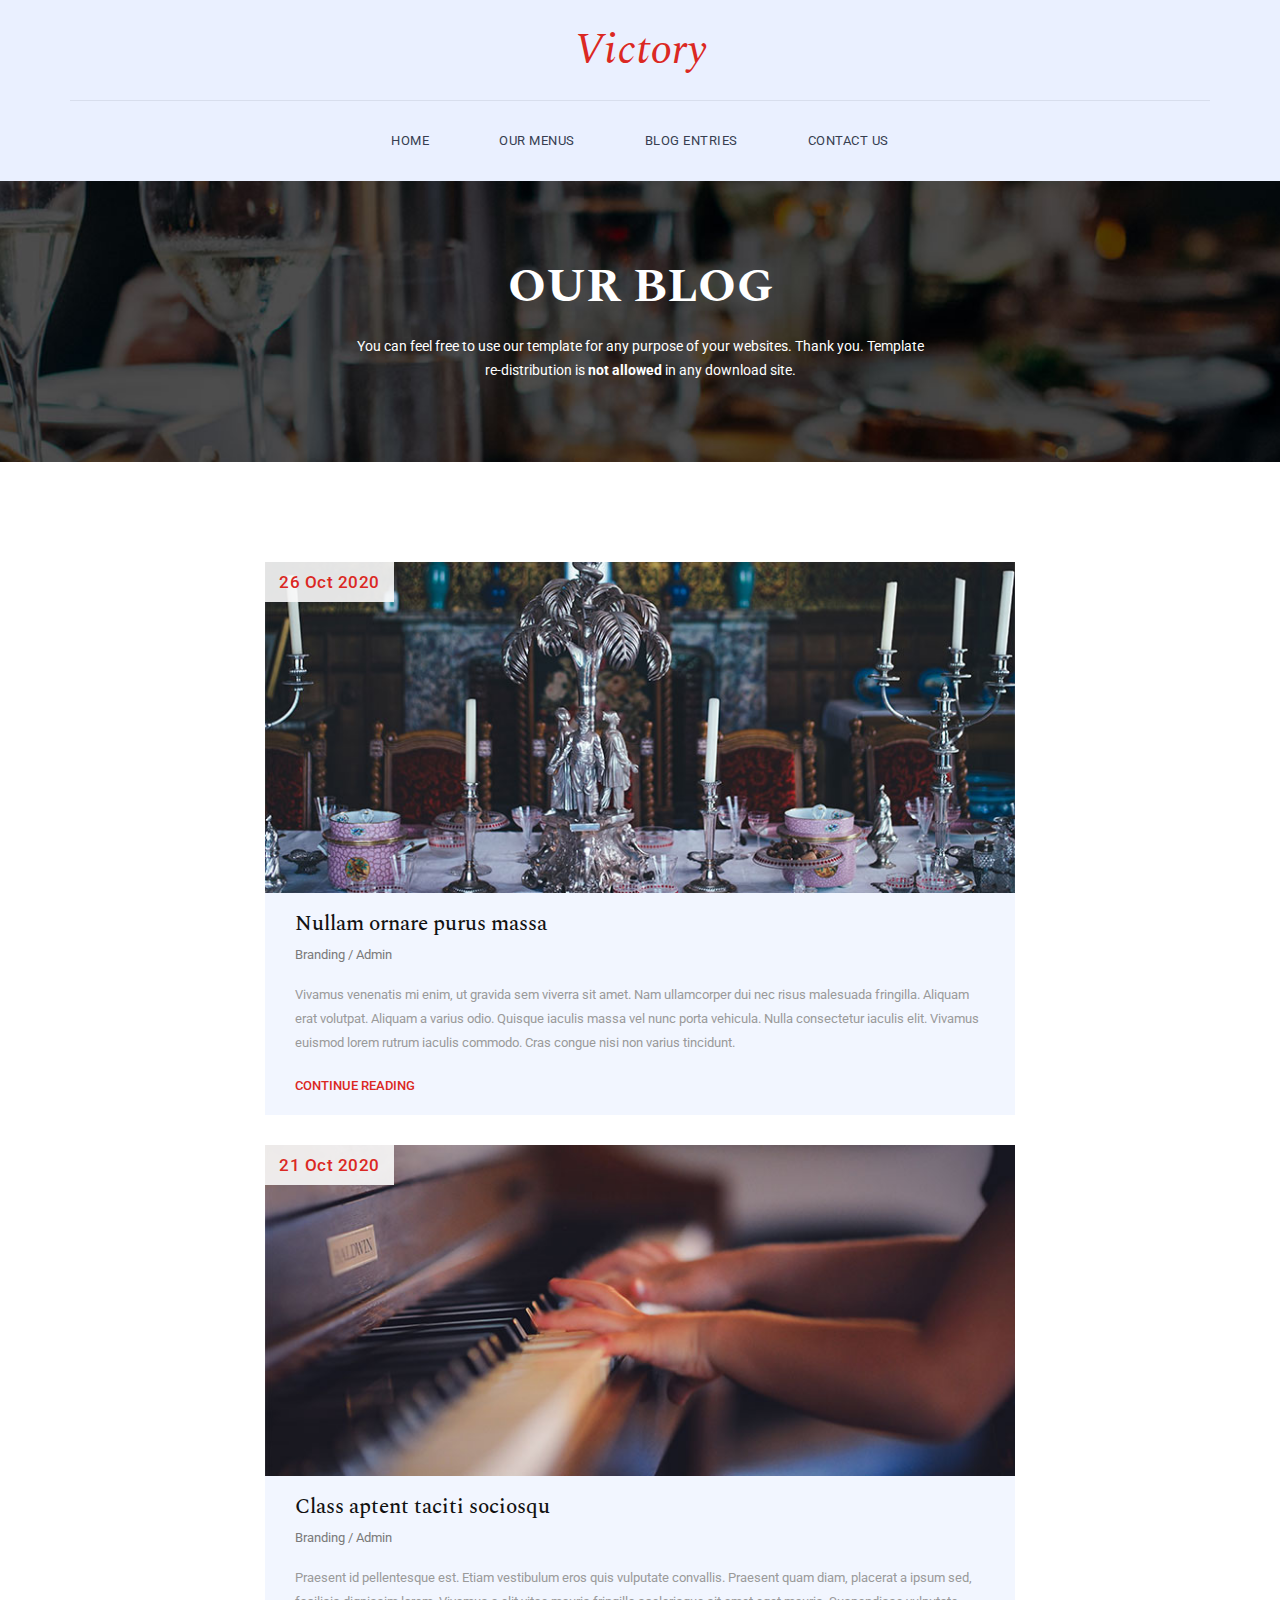
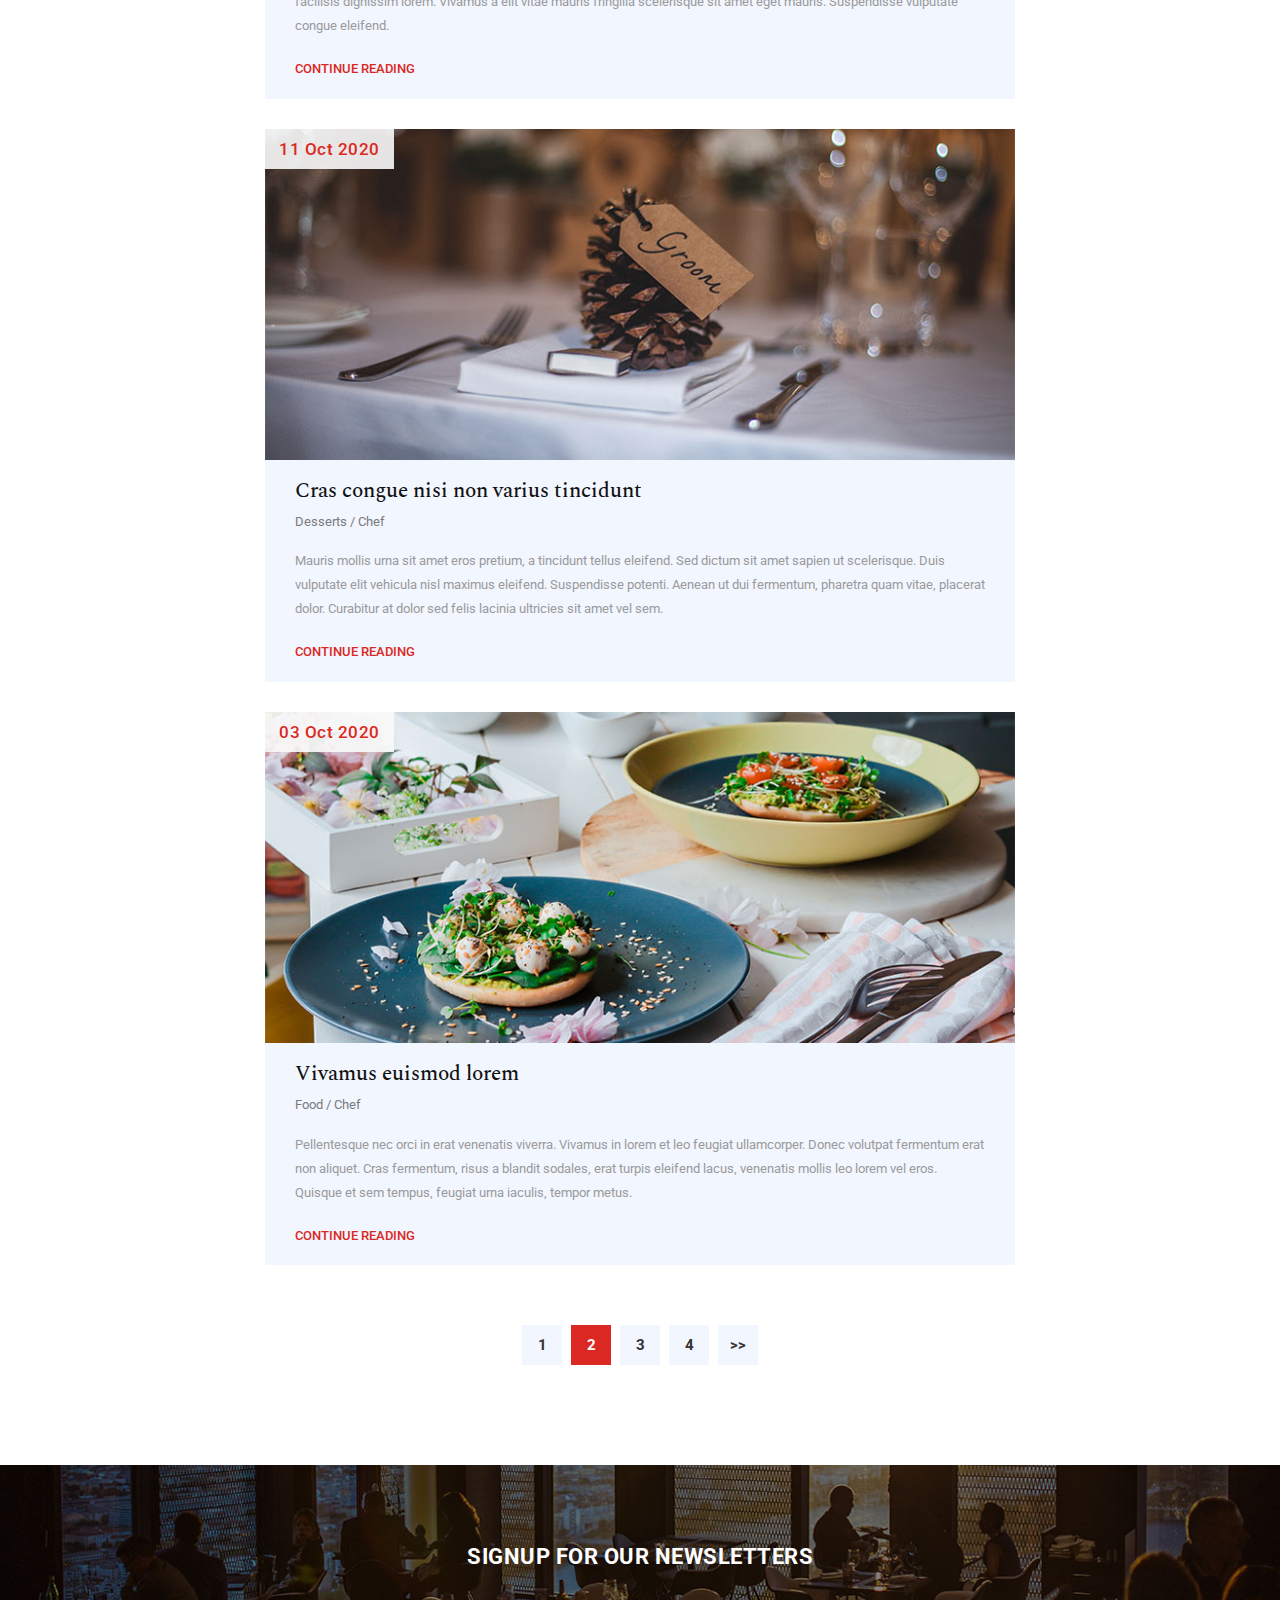
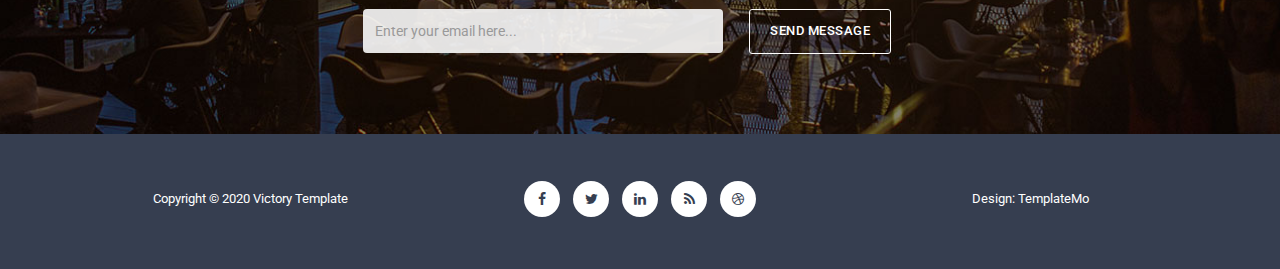
<file: blog.html>
<!DOCTYPE html>
<html>
    <head>
        <meta charset="utf-8">
        <meta http-equiv="X-UA-Compatible" content="IE=edge,chrome=1">
<!--
Victory HTML CSS Template
https://templatemo.com/tm-507-victory
-->
        <title>Victory - Blog page</title>
        <meta name="description" content="">
        <meta name="viewport" content="width=device-width, initial-scale=1">
        <link rel="apple-touch-icon" href="apple-touch-icon.png">

        <link rel="stylesheet" href="css/bootstrap.min.css">
        <link rel="stylesheet" href="css/bootstrap-theme.min.css">
        <link rel="stylesheet" href="css/fontAwesome.css">
        <link rel="stylesheet" href="css/hero-slider.css">
        <link rel="stylesheet" href="css/owl-carousel.css">
        <link rel="stylesheet" href="css/templatemo-style.css">

        <link href="https://fonts.googleapis.com/css?family=Spectral:200,200i,300,300i,400,400i,500,500i,600,600i,700,700i,800,800i" rel="stylesheet">
        <link href="https://fonts.googleapis.com/css?family=Roboto:100,300,400,500,700,900" rel="stylesheet">

        <script src="js/vendor/modernizr-2.8.3-respond-1.4.2.min.js"></script>
    </head>

<body>
    <div class="header">
        <div class="container">
            <a href="#" class="navbar-brand scroll-top">Victory</a>
            <nav class="navbar navbar-inverse" role="navigation">
                <div class="navbar-header">
                    <button type="button" id="nav-toggle" class="navbar-toggle" data-toggle="collapse" data-target="#main-nav">
                        <span class="sr-only">Toggle navigation</span>
                        <span class="icon-bar"></span>
                        <span class="icon-bar"></span>
                        <span class="icon-bar"></span>
                    </button>
                </div>
                <!--/.navbar-header-->
                <div id="main-nav" class="collapse navbar-collapse">
                    <ul class="nav navbar-nav">
                        <li><a href="index.html">Home</a></li>
                        <li><a href="menu.html">Our Menus</a></li>
                        <li><a href="blog.html">Blog Entries</a></li>
                        <li><a href="contact.html">Contact Us</a></li>
                    </ul>
                </div>
                <!--/.navbar-collapse-->
            </nav>
            <!--/.navbar-->
        </div>
        <!--/.container-->
    </div>
    <!--/.header-->


    <section class="page-heading">
        <div class="container">
            <div class="row">
                <div class="col-md-12">
                    <h1>Our Blog</h1>
                    <p>You can feel free to use our template for any purpose of your websites. Thank you. Template re-distribution is <strong>not allowed</strong> in any download site.</p>
                </div>
            </div>
        </div>
    </section>


    <section class="blog-page">
        <div class="container">
            <div class="row">
                <div class="col-md-8 col-md-offset-2">
                    <div class="blog-item">
                        <img src="img/blog_item_01.jpg" alt="">
                        <div class="date">26 Oct 2020</div>
                        <div class="down-content">
                            <h4>Nullam ornare purus massa</h4>
                            <span>Branding / Admin</span>
                            <p>Vivamus venenatis mi enim, ut gravida sem viverra sit amet. Nam ullamcorper dui nec risus malesuada fringilla. Aliquam erat volutpat. Aliquam a varius odio. Quisque iaculis massa vel nunc porta vehicula. Nulla consectetur iaculis elit. Vivamus euismod lorem rutrum iaculis commodo. Cras congue nisi non varius tincidunt.</p>
                            <div class="text-button">
                                <a href="#">Continue Reading</a>
                            </div>
                        </div>
                    </div>
                </div>
                <div class="col-md-8 col-md-offset-2">
                    <div class="blog-item">
                        <img src="img/blog_item_02.jpg" alt="">
                        <div class="date">21 Oct 2020</div>
                        <div class="down-content">
                            <h4>Class aptent taciti sociosqu</h4>
                            <span>Branding / Admin</span>
                            <p>Praesent id pellentesque est. Etiam vestibulum eros quis vulputate convallis. Praesent quam diam, placerat a ipsum sed, facilisis dignissim lorem. Vivamus a elit vitae mauris fringilla scelerisque sit amet eget mauris. Suspendisse vulputate congue eleifend.</p>
                            <div class="text-button">
                                <a href="#">Continue Reading</a>
                            </div>
                        </div>
                    </div>
                </div>
                <div class="col-md-8 col-md-offset-2">
                    <div class="blog-item">
                        <img src="img/blog_item_03.jpg" alt="">
                        <div class="date">11 Oct 2020</div>
                        <div class="down-content">
                            <h4>Cras congue nisi non varius tincidunt</h4>
                            <span>Desserts / Chef</span>
                            <p>Mauris mollis urna sit amet eros pretium, a tincidunt tellus eleifend. Sed dictum sit amet sapien ut scelerisque. Duis vulputate elit vehicula nisl maximus eleifend. Suspendisse potenti. Aenean ut dui fermentum, pharetra quam vitae, placerat dolor. Curabitur at dolor sed felis lacinia ultricies sit amet vel sem.</p>
                            <div class="text-button">
                                <a href="#">Continue Reading</a>
                            </div>
                        </div>
                    </div>
                </div>
                <div class="col-md-8 col-md-offset-2">
                    <div class="blog-item">
                        <img src="img/blog_item_04.jpg" alt="">
                        <div class="date">03 Oct 2020</div>
                        <div class="down-content">
                            <h4>Vivamus euismod lorem</h4>
                            <span>Food / Chef</span>
                            <p>Pellentesque nec orci in erat venenatis viverra. Vivamus in lorem et leo feugiat ullamcorper. Donec volutpat fermentum erat non aliquet. Cras fermentum, risus a blandit sodales, erat turpis eleifend lacus, venenatis mollis leo lorem vel eros. Quisque et sem tempus, feugiat urna iaculis, tempor metus.</p>
                            <div class="text-button">
                                <a href="#">Continue Reading</a>
                            </div>
                        </div>
                    </div>
                </div>
                <div class="col-md-8 col-md-offset-2">
                    <ul class="page-number">
                        <li><a href="#">1</a></li>
                        <li class="active"><a href="#">2</a></li>
                        <li><a href="#">3</a></li>
                        <li><a href="#">4</a></li>
                        <li><a href="#">&gt;&gt;</a></li>
                    </ul>
                </div>
            </div>
        </div>
    </section>


    <section class="sign-up">
        <div class="container">
            <div class="row">
                <div class="col-md-12">
                    <div class="heading">
                        <h2>Signup for our newsletters</h2>
                    </div>
                </div>
            </div>
            <form id="contact" action="" method="get">
                <div class="row">
                    <div class="col-md-4 col-md-offset-3">
                        <fieldset>
                            <input name="email" type="text" class="form-control" id="email" placeholder="Enter your email here..." required="">
                        </fieldset>
                    </div>
                    <div class="col-md-2">
                        <fieldset>
                            <button type="submit" id="form-submit" class="btn">Send Message</button>
                        </fieldset>
                    </div>
                </div>
            </form>
        </div>
    </section>


    <footer>
        <div class="container">
            <div class="row">
                <div class="col-md-4">
                    <p>Copyright &copy; 2020 Victory Template</p>
                </div>
                <div class="col-md-4">
                    <ul class="social-icons">
                        <li><a href="#"><i class="fa fa-facebook"></i></a></li>
                        <li><a href="#"><i class="fa fa-twitter"></i></a></li>
                        <li><a href="#"><i class="fa fa-linkedin"></i></a></li>
                        <li><a href="#"><i class="fa fa-rss"></i></a></li>
                        <li><a href="#"><i class="fa fa-dribbble"></i></a></li>
                    </ul>
                </div>
                <div class="col-md-4">
                    <p>Design: TemplateMo</p>
                </div>
            </div>
        </div>
    </footer>


    <script src="https://ajax.googleapis.com/ajax/libs/jquery/1.11.2/jquery.min.js"></script>
    <script>window.jQuery || document.write('<script src="js/vendor/jquery-1.11.2.min.js"><\/script>')</script>

    <script src="js/vendor/bootstrap.min.js"></script>

    <script src="js/plugins.js"></script>
    <script src="js/main.js"></script>

    <script type="text/javascript">
    $(document).ready(function() {
        // navigation click actions 
        $('.scroll-link').on('click', function(event){
            event.preventDefault();
            var sectionID = $(this).attr("data-id");
            scrollToID('#' + sectionID, 750);
        });
        // scroll to top action
        $('.scroll-top').on('click', function(event) {
            event.preventDefault();
            $('html, body').animate({scrollTop:0}, 'slow');         
        });
        // mobile nav toggle
        $('#nav-toggle').on('click', function (event) {
            event.preventDefault();
            $('#main-nav').toggleClass("open");
        });
    });
    // scroll function
    function scrollToID(id, speed){
        var offSet = 0;
        var targetOffset = $(id).offset().top - offSet;
        var mainNav = $('#main-nav');
        $('html,body').animate({scrollTop:targetOffset}, speed);
        if (mainNav.hasClass("open")) {
            mainNav.css("height", "1px").removeClass("in").addClass("collapse");
            mainNav.removeClass("open");
        }
    }
    if (typeof console === "undefined") {
        console = {
            log: function() { }
        };
    }
    </script>
</body>
</html>
</file>
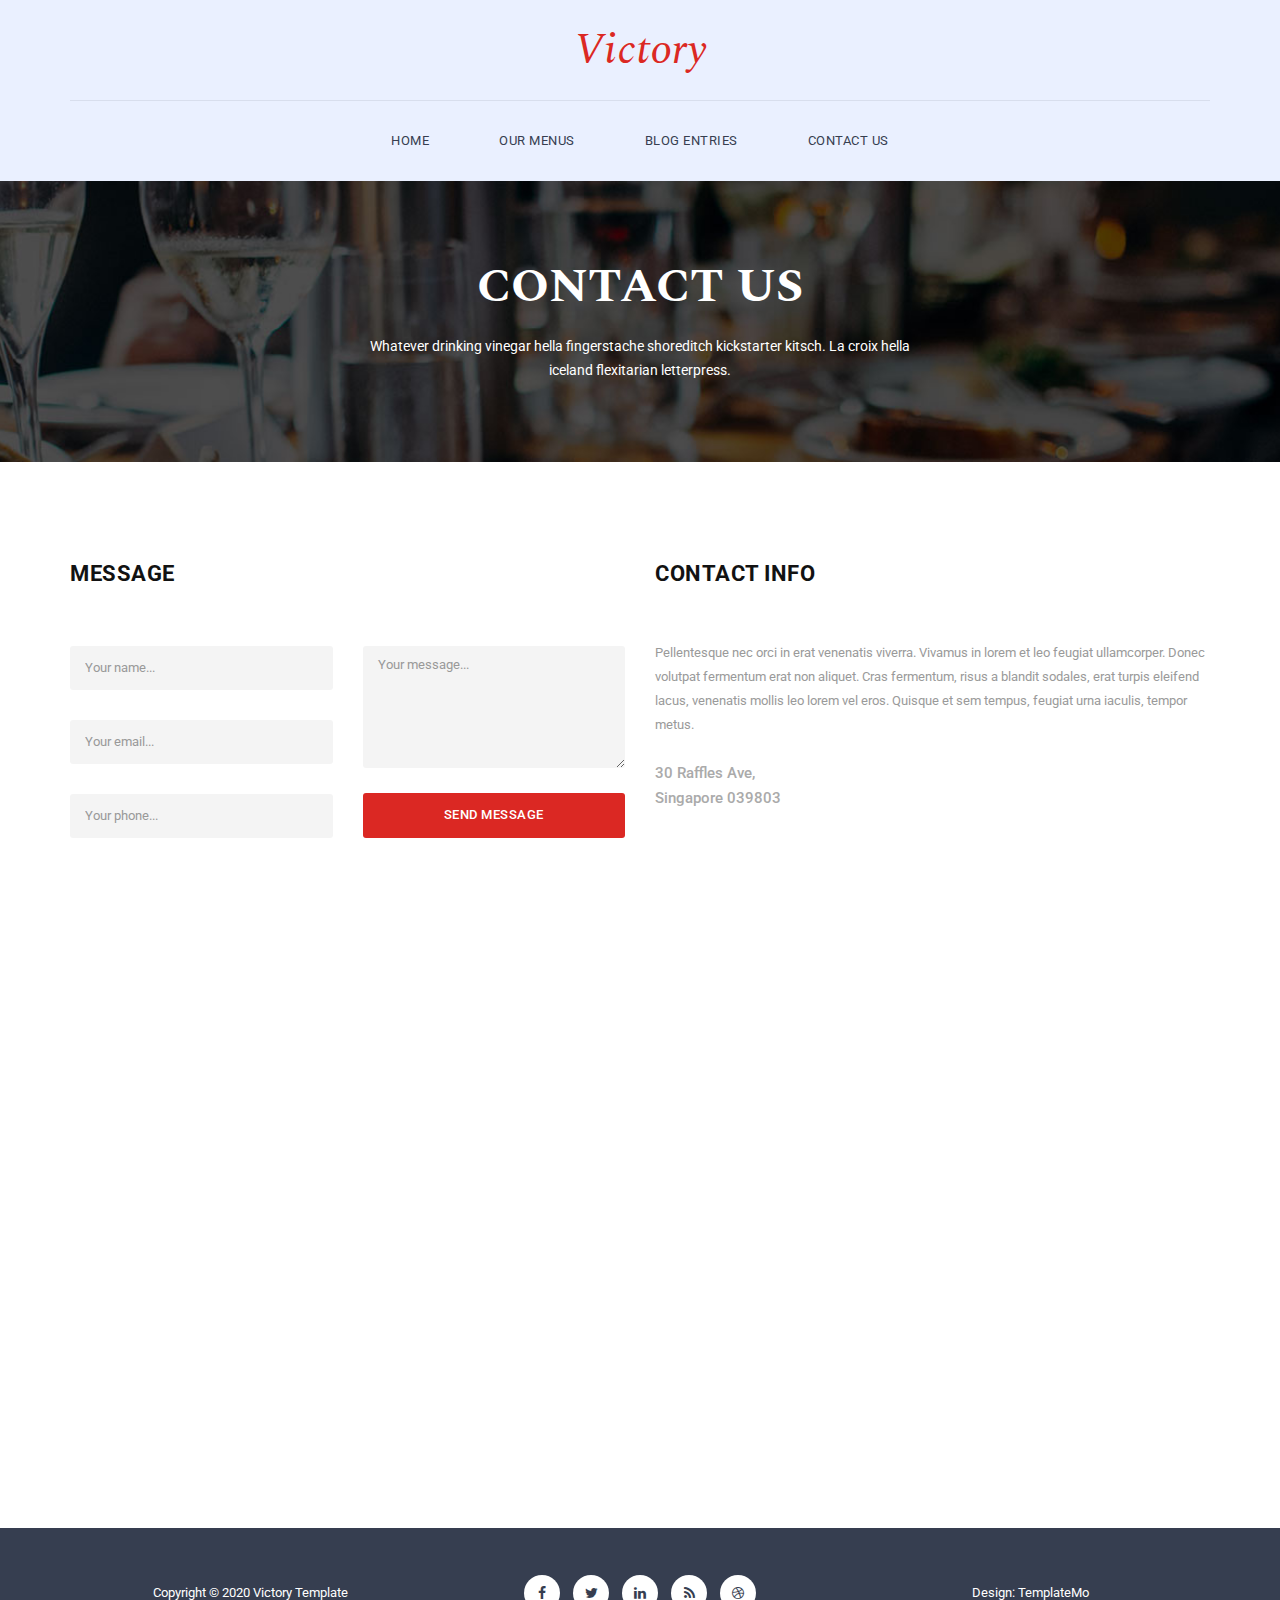
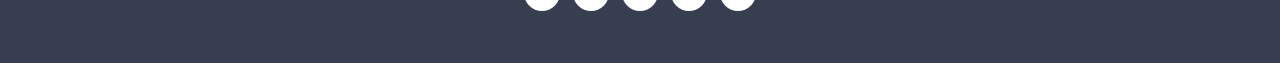
<file: contact.html>
<!DOCTYPE html>
<html>
    <head>
        <meta charset="utf-8">
        <meta http-equiv="X-UA-Compatible" content="IE=edge,chrome=1">
<!--
Victory HTML CSS Template
https://templatemo.com/tm-507-victory
-->
        <title>Victory - Contact page</title>
        <meta name="description" content="">
        <meta name="viewport" content="width=device-width, initial-scale=1">
        <link rel="apple-touch-icon" href="apple-touch-icon.png">

        <link rel="stylesheet" href="css/bootstrap.min.css">
        <link rel="stylesheet" href="css/bootstrap-theme.min.css">
        <link rel="stylesheet" href="css/fontAwesome.css">
        <link rel="stylesheet" href="css/hero-slider.css">
        <link rel="stylesheet" href="css/owl-carousel.css">
        <link rel="stylesheet" href="css/templatemo-style.css">

        <link href="https://fonts.googleapis.com/css?family=Spectral:200,200i,300,300i,400,400i,500,500i,600,600i,700,700i,800,800i" rel="stylesheet">
        <link href="https://fonts.googleapis.com/css?family=Roboto:100,300,400,500,700,900" rel="stylesheet">

        <script src="js/vendor/modernizr-2.8.3-respond-1.4.2.min.js"></script>
    </head>

<body>
    <div class="header">
        <div class="container">
            <a href="#" class="navbar-brand scroll-top">Victory</a>
            <nav class="navbar navbar-inverse" role="navigation">
                <div class="navbar-header">
                    <button type="button" id="nav-toggle" class="navbar-toggle" data-toggle="collapse" data-target="#main-nav">
                        <span class="sr-only">Toggle navigation</span>
                        <span class="icon-bar"></span>
                        <span class="icon-bar"></span>
                        <span class="icon-bar"></span>
                    </button>
                </div>
                <!--/.navbar-header-->
                <div id="main-nav" class="collapse navbar-collapse">
                    <ul class="nav navbar-nav">
                        <li><a href="index.html">Home</a></li>
                        <li><a href="menu.html">Our Menus</a></li>
                        <li><a href="blog.html">Blog Entries</a></li>
                        <li><a href="contact.html">Contact Us</a></li>
                    </ul>
                </div>
                <!--/.navbar-collapse-->
            </nav>
            <!--/.navbar-->
        </div>
        <!--/.container-->
    </div>
    <!--/.header-->


    <section class="page-heading">
        <div class="container">
            <div class="row">
                <div class="col-md-12">
                    <h1>Contact Us</h1>
                    <p>Whatever drinking vinegar hella fingerstache shoreditch kickstarter kitsch. La croix hella iceland flexitarian letterpress.</p>
                </div>
            </div>
        </div>
    </section>



    <section class="contact-us">
        <div class="container">
            <div class="row">
                <div class="col-md-6">
                    <div class="section-heading">
                        <h2>Message</h2>
                    </div>
                    <form id="contact" action="" method="post">
                        <div class="row">
                            <div class="col-md-6">
                                <fieldset>
                                    <input name="name" type="text" class="form-control" id="name" placeholder="Your name..." required="">
                                </fieldset>
                                <fieldset>
                                    <input name="email" type="text" class="form-control" id="email" placeholder="Your email..." required="">
                                </fieldset>
                                <fieldset>
                                    <input name="phone" type="text" class="form-control" id="phone" placeholder="Your phone..." required="">
                                </fieldset>
                            </div>
                            <div class="col-md-6">
                                <fieldset>
                                    <textarea name="message" rows="6" class="form-control" id="message" placeholder="Your message..." required=""></textarea>
                                </fieldset>
                                <fieldset>
                                    <button type="submit" id="form-submit" class="btn">Send Message</button>
                                </fieldset>
                            </div>
                        </div>
                    </form>
                </div>
                <div class="col-md-6">
                    <div class="section-heading contact-info">
                        <h2>Contact Info</h2>
                        <p>Pellentesque nec orci in erat venenatis viverra. Vivamus in lorem et leo feugiat ullamcorper. Donec volutpat fermentum erat non aliquet. Cras fermentum, risus a blandit sodales, erat turpis eleifend lacus, venenatis mollis leo lorem vel eros. Quisque et sem tempus, feugiat urna iaculis, tempor metus.<br><br><em>30 Raffles Ave, <br>Singapore 039803</em></p>
                    </div>
                </div>
            </div>
        </div>
    </section>



    <section class="map">
        <div class="container">
            <div class="row">
                <div class="col-md-12">
                    <div id="map">
        <!-- How to change your own map point
            1. Go to Google Maps
            2. Click on your location point
            3. Click "Share" and choose "Embed map" tab
            4. Copy only URL and paste it within the src="" field below
        -->
                        <iframe src="https://www.google.com/maps/embed?pb=!1m18!1m12!1m3!1d7895.485196115994!2d103.85995441789784!3d1.2880401763270322!2m3!1f0!2f0!3f0!3m2!1i1024!2i768!4f13.1!3m3!1m2!1s0x0%3A0x7fb4e58ad9cd826e!2sSingapore+Flyer!5e0!3m2!1sen!2sth!4v1505825620371" width="100%" height="500" frameborder="0" style="border:0" allowfullscreen></iframe>
                    </div>
                </div>
            </div>
        </div>
    </section>



    <footer>
        <div class="container">
            <div class="row">
                <div class="col-md-4">
                    <p>Copyright &copy; 2020 Victory Template</p>
                </div>
                <div class="col-md-4">
                    <ul class="social-icons">
                        <li><a href="#"><i class="fa fa-facebook"></i></a></li>
                        <li><a href="#"><i class="fa fa-twitter"></i></a></li>
                        <li><a href="#"><i class="fa fa-linkedin"></i></a></li>
                        <li><a href="#"><i class="fa fa-rss"></i></a></li>
                        <li><a href="#"><i class="fa fa-dribbble"></i></a></li>
                    </ul>
                </div>
                <div class="col-md-4">
                    <p>Design: TemplateMo</p>
                </div>
            </div>
        </div>
    </footer>


    <script src="https://ajax.googleapis.com/ajax/libs/jquery/1.11.2/jquery.min.js"></script>
    <script>window.jQuery || document.write('<script src="js/vendor/jquery-1.11.2.min.js"><\/script>')</script>

    <script src="js/vendor/bootstrap.min.js"></script>

    <script src="js/plugins.js"></script>
    <script src="js/main.js"></script>

    <script type="text/javascript">
    $(document).ready(function() {
        // navigation click actions 
        $('.scroll-link').on('click', function(event){
            event.preventDefault();
            var sectionID = $(this).attr("data-id");
            scrollToID('#' + sectionID, 750);
        });
        // scroll to top action
        $('.scroll-top').on('click', function(event) {
            event.preventDefault();
            $('html, body').animate({scrollTop:0}, 'slow');         
        });
        // mobile nav toggle
        $('#nav-toggle').on('click', function (event) {
            event.preventDefault();
            $('#main-nav').toggleClass("open");
        });
    });
    // scroll function
    function scrollToID(id, speed){
        var offSet = 0;
        var targetOffset = $(id).offset().top - offSet;
        var mainNav = $('#main-nav');
        $('html,body').animate({scrollTop:targetOffset}, speed);
        if (mainNav.hasClass("open")) {
            mainNav.css("height", "1px").removeClass("in").addClass("collapse");
            mainNav.removeClass("open");
        }
    }
    if (typeof console === "undefined") {
        console = {
            log: function() { }
        };
    }
    </script>
</body>
</html>
</file>
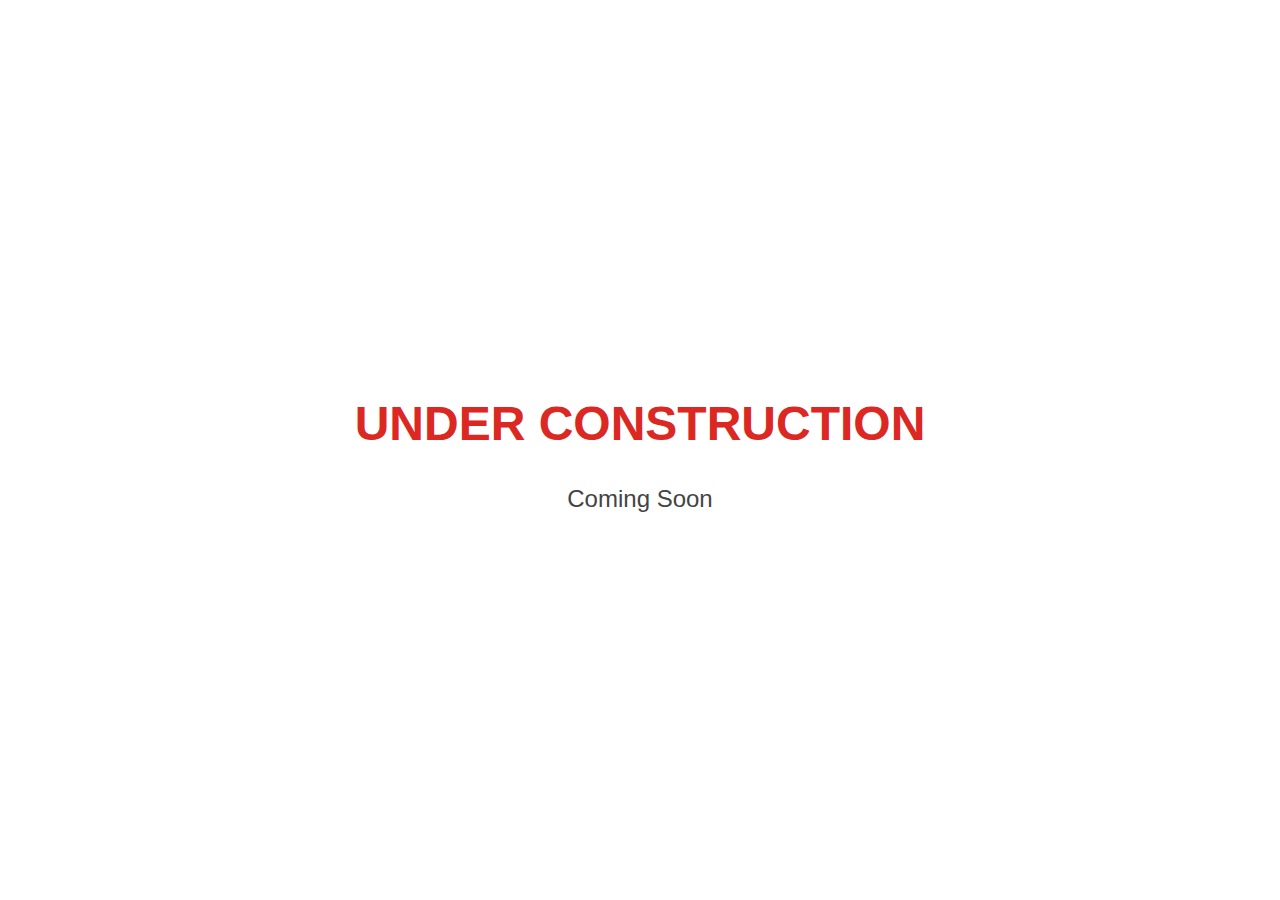
<file: under-construction.html>
<!DOCTYPE html>
<html lang="en">
<head>
  <meta charset="UTF-8">
  <title>Under Construction</title>
  <meta name="viewport" content="width=device-width, initial-scale=1.0">
  <style>
    body {
      margin: 0;
      padding: 0;
      background-color: #fff;
      font-family: Arial, sans-serif;
      display: flex;
      align-items: center;
      justify-content: center;
      height: 100vh;
      flex-direction: column;
      text-align: center;
    }

    h1 {
      color: #db2823;
      font-size: 48px;
      margin-bottom: 10px;
    }

    p {
      color: #444;
      font-size: 24px;
    }

    .logo {
      max-width: 150px;
      margin-bottom: 30px;
    }
  </style>
</head>
<body>

  <!-- Optional Logo -->
  <!-- <img src="img/oryvexa-logo.png" alt="Oryvexa Logo" class="logo"> -->

  <h1>UNDER CONSTRUCTION</h1>
  <p>Coming Soon</p>

</body>
</html>
</file>
<file: css/hero-slider.css>
/* -------------------------------- 

Primary style

-------------------------------- */
*, *::after, *::before {
  -webkit-box-sizing: border-box;
  -moz-box-sizing: border-box;
  box-sizing: border-box;
}

html {
  font-size: 62.5%;
}

body {
  font-family: "Open Sans", sans-serif;
  color: #2c343b;
  background-color: #f2f2f2;
}

a {
  color: #d44457;
  text-decoration: none;
}

img {
  max-width: 100%;
}

/* -------------------------------- 

Main Components 

-------------------------------- */
.cd-header {
  position: absolute;
  z-index: 2;
  top: 0;
  left: 0;
  width: 100%;
  height: 50px;
  background-color: #21272c;
  -webkit-font-smoothing: antialiased;
  -moz-osx-font-smoothing: grayscale;
}
@media only screen and (min-width: 768px) {
  .cd-header {
    height: 70px;
    background-color: transparent;
  }
}

#cd-logo {
  float: left;
  margin: 13px 0 0 5%;
}
#cd-logo img {
  display: block;
}
@media only screen and (min-width: 768px) {
  #cd-logo {
    margin: 23px 0 0 5%;
  }
}

.cd-primary-nav {
  /* mobile first - navigation hidden by default, triggered by tap/click on navigation icon */
  float: right;
  margin-right: 5%;
  width: 44px;
  height: 100%;
}
.cd-primary-nav ul {
  position: absolute;
  top: 0;
  left: 0;
  width: 100%;
  -webkit-transform: translateY(-100%);
  -moz-transform: translateY(-100%);
  -ms-transform: translateY(-100%);
  -o-transform: translateY(-100%);
  transform: translateY(-100%);
}
.cd-primary-nav ul.is-visible {
  box-shadow: 0 3px 8px rgba(0, 0, 0, 0.2);
  -webkit-transform: translateY(50px);
  -moz-transform: translateY(50px);
  -ms-transform: translateY(50px);
  -o-transform: translateY(50px);
  transform: translateY(50px);
}
.cd-primary-nav a {
  display: block;
  height: 50px;
  line-height: 50px;
  padding-left: 5%;
  background: #21272c;
  border-top: 1px solid #333c44;
  color: #ffffff;
}
@media only screen and (min-width: 768px) {
  .cd-primary-nav {
    /* reset navigation values */
    width: auto;
    height: auto;
    background: none;
  }
  .cd-primary-nav ul {
    position: static;
    width: auto;
    -webkit-transform: translateY(0);
    -moz-transform: translateY(0);
    -ms-transform: translateY(0);
    -o-transform: translateY(0);
    transform: translateY(0);
    line-height: 70px;
  }
  .cd-primary-nav ul.is-visible {
    -webkit-transform: translateY(0);
    -moz-transform: translateY(0);
    -ms-transform: translateY(0);
    -o-transform: translateY(0);
    transform: translateY(0);
  }
  .cd-primary-nav li {
    display: inline-block;
    margin-left: 1em;
  }
  .cd-primary-nav a {
    display: inline-block;
    height: auto;
    font-weight: 600;
    line-height: normal;
    background: transparent;
    padding: .6em 1em;
    border-top: none;
  }
}

/* -------------------------------- 

Slider

-------------------------------- */
.cd-hero {
  position: relative;
  -webkit-font-smoothing: antialiased;
  -moz-osx-font-smoothing: grayscale;
}

.cd-hero-slider {
  position: relative;
  height: 360px;
  overflow: hidden;
}
.cd-hero-slider li {
  position: absolute;
  top: 0;
  left: 0;
  width: 100%;
  height: 100%;
  -webkit-transform: translateX(100%);
  -moz-transform: translateX(100%);
  -ms-transform: translateX(100%);
  -o-transform: translateX(100%);
  transform: translateX(100%);
}
.cd-hero-slider li.selected {
  /* this is the visible slide */
  position: relative;
  -webkit-transform: translateX(0);
  -moz-transform: translateX(0);
  -ms-transform: translateX(0);
  -o-transform: translateX(0);
  transform: translateX(0);
}
.cd-hero-slider li.move-left {
  /* slide hidden on the left */
  -webkit-transform: translateX(-100%);
  -moz-transform: translateX(-100%);
  -ms-transform: translateX(-100%);
  -o-transform: translateX(-100%);
  transform: translateX(-100%);
}
.cd-hero-slider li.is-moving, .cd-hero-slider li.selected {
  /* the is-moving class is assigned to the slide which is moving outside the viewport */
  -webkit-transition: -webkit-transform 0.5s;
  -moz-transition: -moz-transform 0.5s;
  transition: transform 0.5s;
}
@media only screen and (min-width: 768px) {
  .cd-hero-slider {
    height: 500px;
  }
}
@media only screen and (min-width: 1170px) {
  .cd-hero-slider {
    height: 680px;
  }
}

/* -------------------------------- 

Single slide style

-------------------------------- */
.cd-hero-slider li {
  background-position: center center;
  background-size: cover;
  background-repeat: no-repeat;
}
.cd-hero-slider li:first-of-type {
  background-image: url(../img/slide_01.jpg);
}
.cd-hero-slider li:nth-of-type(2) {
  background-image: url(../img/slide_02.jpg);
}
.cd-hero-slider li:nth-of-type(3) {
  background-image: url(../img/slide_03.jpg);
}
.cd-hero-slider .cd-full-width,
.cd-hero-slider .cd-half-width {
  position: absolute;
  width: 100%;
  height: 100%;
  z-index: 1;
  left: 0;
  top: 0;
  /* this padding is used to align the text */
  padding-top: 150px;
  text-align: center;
  /* Force Hardware Acceleration in WebKit */
  -webkit-backface-visibility: hidden;
  backface-visibility: hidden;
  -webkit-transform: translateZ(0);
  -moz-transform: translateZ(0);
  -ms-transform: translateZ(0);
  -o-transform: translateZ(0);
  transform: translateZ(0);
}
.cd-hero-slider .cd-img-container {
  /* hide image on mobile device */
  display: none;
}
.cd-hero-slider .cd-img-container img {
  position: absolute;
  left: 50%;
  top: 50%;
  bottom: auto;
  right: auto;
  -webkit-transform: translateX(-50%) translateY(-50%);
  -moz-transform: translateX(-50%) translateY(-50%);
  -ms-transform: translateX(-50%) translateY(-50%);
  -o-transform: translateX(-50%) translateY(-50%);
  transform: translateX(-50%) translateY(-50%);
}
.cd-hero-slider .cd-bg-video-wrapper {
  /* hide video on mobile device */
  display: none;
  position: absolute;
  top: 0;
  left: 0;
  width: 100%;
  height: 100%;
  overflow: hidden;
}
.cd-hero-slider .cd-bg-video-wrapper video {
  /* you won't see this element in the html, but it will be injected using js */
  display: block;
  min-height: 100%;
  min-width: 100%;
  max-width: none;
  height: auto;
  width: auto;
  position: absolute;
  left: 50%;
  top: 50%;
  bottom: auto;
  right: auto;
  -webkit-transform: translateX(-50%) translateY(-50%);
  -moz-transform: translateX(-50%) translateY(-50%);
  -ms-transform: translateX(-50%) translateY(-50%);
  -o-transform: translateX(-50%) translateY(-50%);
  transform: translateX(-50%) translateY(-50%);
}
.cd-hero-slider h2, .cd-hero-slider p {
  text-shadow: 0 1px 3px rgba(0, 0, 0, 0.1);
  line-height: 1.2;
  margin: 0 auto 14px;
  color: #ffffff;
  width: 90%;
  max-width: 400px;
}
.cd-hero-slider h2 {
  font-size: 2.4rem;
}
.cd-hero-slider p {
  font-size: 1.4rem;
  line-height: 1.4;
}
.cd-hero-slider .cd-btn {
  display: inline-block;
  padding: 1.2em 1.4em;
  margin-top: .8em;
  background-color: rgba(212, 68, 87, 0.9);
  font-size: 1.3rem;
  font-weight: 700;
  letter-spacing: 1px;
  color: #ffffff;
  text-transform: uppercase;
  box-shadow: 0 3px 6px rgba(0, 0, 0, 0.1);
  -webkit-transition: background-color 0.2s;
  -moz-transition: background-color 0.2s;
  transition: background-color 0.2s;
}
.cd-hero-slider .cd-btn.secondary {
  background-color: rgba(22, 26, 30, 0.8);
}
.cd-hero-slider .cd-btn:nth-of-type(2) {
  margin-left: 1em;
}
.no-touch .cd-hero-slider .cd-btn:hover {
  background-color: #d44457;
}
.no-touch .cd-hero-slider .cd-btn.secondary:hover {
  background-color: #161a1e;
}
@media only screen and (min-width: 768px) {
  .cd-hero-slider .cd-full-width,
  .cd-hero-slider .cd-half-width {
    padding-top: 200px;
  }
  .cd-hero-slider .cd-bg-video-wrapper {
    display: block;
  }
  .cd-hero-slider .cd-half-width {
    width: 45%;
  }
  .cd-hero-slider .cd-half-width:first-of-type {
    left: 5%;
  }
  .cd-hero-slider .cd-half-width:nth-of-type(2) {
    right: 5%;
    left: auto;
  }
  .cd-hero-slider .cd-img-container {
    display: block;
  }
  .cd-hero-slider h2, .cd-hero-slider p {
    max-width: 520px;
  }
  .cd-hero-slider h2 {
    font-size: 2.4em;
    font-weight: 300;
  }
  .cd-hero-slider .cd-btn {
    font-size: 1.4rem;
  }
}
@media only screen and (min-width: 1170px) {
  .cd-hero-slider .cd-full-width,
  .cd-hero-slider .cd-half-width {
    padding-top: 250px;
  }
  .cd-hero-slider h2, .cd-hero-slider p {
    margin-bottom: 20px;
  }
  .cd-hero-slider h2 {
    font-size: 3.2em;
  }
  .cd-hero-slider p {
    font-size: 1.6rem;
  }
}

/* -------------------------------- 

Single slide animation

-------------------------------- */
@media only screen and (min-width: 768px) {
  .cd-hero-slider .cd-half-width {
    opacity: 0;
    -webkit-transform: translateX(40px);
    -moz-transform: translateX(40px);
    -ms-transform: translateX(40px);
    -o-transform: translateX(40px);
    transform: translateX(40px);
  }
  .cd-hero-slider .move-left .cd-half-width {
    -webkit-transform: translateX(-40px);
    -moz-transform: translateX(-40px);
    -ms-transform: translateX(-40px);
    -o-transform: translateX(-40px);
    transform: translateX(-40px);
  }
  .cd-hero-slider .selected .cd-half-width {
    /* this is the visible slide */
    opacity: 1;
    -webkit-transform: translateX(0);
    -moz-transform: translateX(0);
    -ms-transform: translateX(0);
    -o-transform: translateX(0);
    transform: translateX(0);
  }
  .cd-hero-slider .is-moving .cd-half-width {
    /* this is the slide moving outside the viewport 
    wait for the end of the transition on the <li> parent before set opacity to 0 and translate to 40px/-40px */
    -webkit-transition: opacity 0s 0.5s, -webkit-transform 0s 0.5s;
    -moz-transition: opacity 0s 0.5s, -moz-transform 0s 0.5s;
    transition: opacity 0s 0.5s, transform 0s 0.5s;
  }
  .cd-hero-slider li.selected.from-left .cd-half-width:nth-of-type(2),
  .cd-hero-slider li.selected.from-right .cd-half-width:first-of-type {
    /* this is the selected slide - different animation if it's entering from left or right */
    -webkit-transition: opacity 0.4s 0.2s, -webkit-transform 0.5s 0.2s;
    -moz-transition: opacity 0.4s 0.2s, -moz-transform 0.5s 0.2s;
    transition: opacity 0.4s 0.2s, transform 0.5s 0.2s;
  }
  .cd-hero-slider li.selected.from-left .cd-half-width:first-of-type,
  .cd-hero-slider li.selected.from-right .cd-half-width:nth-of-type(2) {
    /* this is the selected slide - different animation if it's entering from left or right */
    -webkit-transition: opacity 0.4s 0.4s, -webkit-transform 0.5s 0.4s;
    -moz-transition: opacity 0.4s 0.4s, -moz-transform 0.5s 0.4s;
    transition: opacity 0.4s 0.4s, transform 0.5s 0.4s;
  }
  .cd-hero-slider .cd-full-width h2,
  .cd-hero-slider .cd-full-width p,
  .cd-hero-slider .cd-full-width .cd-btn {
    opacity: 0;
    -webkit-transform: translateX(100px);
    -moz-transform: translateX(100px);
    -ms-transform: translateX(100px);
    -o-transform: translateX(100px);
    transform: translateX(100px);
  }
  .cd-hero-slider .move-left .cd-full-width h2,
  .cd-hero-slider .move-left .cd-full-width p,
  .cd-hero-slider .move-left .cd-full-width .cd-btn {
    opacity: 0;
    -webkit-transform: translateX(-100px);
    -moz-transform: translateX(-100px);
    -ms-transform: translateX(-100px);
    -o-transform: translateX(-100px);
    transform: translateX(-100px);
  }
  .cd-hero-slider .selected .cd-full-width h2,
  .cd-hero-slider .selected .cd-full-width p,
  .cd-hero-slider .selected .cd-full-width .cd-btn {
    /* this is the visible slide */
    opacity: 1;
    -webkit-transform: translateX(0);
    -moz-transform: translateX(0);
    -ms-transform: translateX(0);
    -o-transform: translateX(0);
    transform: translateX(0);
  }
  .cd-hero-slider li.is-moving .cd-full-width h2,
  .cd-hero-slider li.is-moving .cd-full-width p,
  .cd-hero-slider li.is-moving .cd-full-width .cd-btn {
    /* this is the slide moving outside the viewport 
    wait for the end of the transition on the li parent before set opacity to 0 and translate to 100px/-100px */
    -webkit-transition: opacity 0s 0.5s, -webkit-transform 0s 0.5s;
    -moz-transition: opacity 0s 0.5s, -moz-transform 0s 0.5s;
    transition: opacity 0s 0.5s, transform 0s 0.5s;
  }
  .cd-hero-slider li.selected h2 {
    -webkit-transition: opacity 0.4s 0.2s, -webkit-transform 0.5s 0.2s;
    -moz-transition: opacity 0.4s 0.2s, -moz-transform 0.5s 0.2s;
    transition: opacity 0.4s 0.2s, transform 0.5s 0.2s;
  }
  .cd-hero-slider li.selected p {
    -webkit-transition: opacity 0.4s 0.3s, -webkit-transform 0.5s 0.3s;
    -moz-transition: opacity 0.4s 0.3s, -moz-transform 0.5s 0.3s;
    transition: opacity 0.4s 0.3s, transform 0.5s 0.3s;
  }
  .cd-hero-slider li.selected .cd-btn {
    -webkit-transition: opacity 0.4s 0.4s, -webkit-transform 0.5s 0.4s, background-color 0.2s 0s;
    -moz-transition: opacity 0.4s 0.4s, -moz-transform 0.5s 0.4s, background-color 0.2s 0s;
    transition: opacity 0.4s 0.4s, transform 0.5s 0.4s, background-color 0.2s 0s;
  }
}
/* -------------------------------- 

Slider navigation

-------------------------------- */
.cd-slider-nav {
  display: none;
  position: absolute;
  width: 100%;
  bottom: 0;
  z-index: 2;
  text-align: center;
  height: 55px;
  background-color: rgba(0, 1, 1, 0.5);
}
.cd-slider-nav nav, .cd-slider-nav ul, .cd-slider-nav li, .cd-slider-nav a {
  height: 100%;
}
.cd-slider-nav nav {
  display: inline-block;
  position: relative;
}
.cd-slider-nav .cd-marker {
  position: absolute;
  bottom: 0;
  left: 0;
  width: 60px;
  height: 100%;
  color: #d44457;
  background-color: #ffffff;
  box-shadow: inset 0 2px 0 currentColor;
  -webkit-transition: -webkit-transform 0.2s, box-shadow 0.2s;
  -moz-transition: -moz-transform 0.2s, box-shadow 0.2s;
  transition: transform 0.2s, box-shadow 0.2s;
}
.cd-slider-nav .cd-marker.item-2 {
  -webkit-transform: translateX(100%);
  -moz-transform: translateX(100%);
  -ms-transform: translateX(100%);
  -o-transform: translateX(100%);
  transform: translateX(100%);
}
.cd-slider-nav .cd-marker.item-3 {
  -webkit-transform: translateX(200%);
  -moz-transform: translateX(200%);
  -ms-transform: translateX(200%);
  -o-transform: translateX(200%);
  transform: translateX(200%);
}
.cd-slider-nav .cd-marker.item-4 {
  -webkit-transform: translateX(300%);
  -moz-transform: translateX(300%);
  -ms-transform: translateX(300%);
  -o-transform: translateX(300%);
  transform: translateX(300%);
}
.cd-slider-nav .cd-marker.item-5 {
  -webkit-transform: translateX(400%);
  -moz-transform: translateX(400%);
  -ms-transform: translateX(400%);
  -o-transform: translateX(400%);
  transform: translateX(400%);
}
.cd-slider-nav ul::after {
  clear: both;
  content: "";
  display: table;
}
.cd-slider-nav li {
  display: inline-block;
  width: 60px;
  float: left;
}
.cd-slider-nav li.selected a {
  color: #2c343b;
}
.no-touch .cd-slider-nav li.selected a:hover {
  background-color: transparent;
}
.cd-slider-nav a {
  display: block;
  position: relative;
  padding-top: 35px;
  font-size: 1rem;
  font-weight: 700;
  color: #a8b4be;
  -webkit-transition: background-color 0.2s;
  -moz-transition: background-color 0.2s;
  transition: background-color 0.2s;
}
.cd-slider-nav a::before {
  content: '';
  position: absolute;
  width: 24px;
  height: 24px;
  top: 8px;
  left: 50%;
  right: auto;
  -webkit-transform: translateX(-50%);
  -moz-transform: translateX(-50%);
  -ms-transform: translateX(-50%);
  -o-transform: translateX(-50%);
  transform: translateX(-50%);
}
.no-touch .cd-slider-nav a:hover {
  background-color: rgba(0, 1, 1, 0.5);
}
.cd-slider-nav li:first-of-type a::before {
  background-position: 0 0;
}
.cd-slider-nav li.selected:first-of-type a::before {
  background-position: 0 -24px;
}
.cd-slider-nav li:nth-of-type(2) a::before {
  background-position: -24px 0;
}
.cd-slider-nav li.selected:nth-of-type(2) a::before {
  background-position: -24px -24px;
}
.cd-slider-nav li:nth-of-type(3) a::before {
  background-position: -48px 0;
}
.cd-slider-nav li.selected:nth-of-type(3) a::before {
  background-position: -48px -24px;
}
.cd-slider-nav li:nth-of-type(4) a::before {
  background-position: -72px 0;
}
.cd-slider-nav li.selected:nth-of-type(4) a::before {
  background-position: -72px -24px;
}
.cd-slider-nav li:nth-of-type(5) a::before {
  background-position: -96px 0;
}
.cd-slider-nav li.selected:nth-of-type(5) a::before {
  background-position: -96px -24px;
}
@media only screen and (min-width: 768px) {
  .cd-slider-nav {
    height: 80px;
  }
  .cd-slider-nav .cd-marker,
  .cd-slider-nav li {
    width: 95px;
  }
  .cd-slider-nav a {
    padding-top: 48px;
    font-size: 1.1rem;
    text-transform: uppercase;
  }
  .cd-slider-nav a::before {
    top: 18px;
  }
}

/* -------------------------------- 

Main content

-------------------------------- */
.cd-main-content {
  width: 90%;
  max-width: 768px;
  margin: 0 auto;
  padding: 2em 0;
}
.cd-main-content p {
  font-size: 1.4rem;
  line-height: 1.8;
  color: #999999;
  margin: 2em 0;
}
@media only screen and (min-width: 1170px) {
  .cd-main-content {
    padding: 3em 0;
  }
  .cd-main-content p {
    font-size: 1.6rem;
  }
}

/* -------------------------------- 

Javascript disabled

-------------------------------- */
.no-js .cd-hero-slider li {
  display: none;
}
.no-js .cd-hero-slider li.selected {
  display: block;
}

.no-js .cd-slider-nav {
  display: none;
}
</file>
<file: css/owl-carousel.css>
/* 
 *  Core Owl Carousel CSS File
 *  v1.3.3
 */

/* clearfix */
.owl-carousel .owl-wrapper:after {
  content: ".";
  display: block;
  clear: both;
  visibility: hidden;
  line-height: 0;
  height: 0;
}
/* display none until init */
.owl-carousel{
  display: none;
  position: relative;
  width: 100%;
  -ms-touch-action: pan-y;
}
.owl-carousel .owl-wrapper{
  display: none;
  position: relative;
  -webkit-transform: translate3d(0px, 0px, 0px);
}
.owl-carousel .owl-wrapper-outer{
  overflow: hidden;
  position: relative;
  width: 100%;
}
.owl-carousel .owl-wrapper-outer.autoHeight{
  -webkit-transition: height 500ms ease-in-out;
  -moz-transition: height 500ms ease-in-out;
  -ms-transition: height 500ms ease-in-out;
  -o-transition: height 500ms ease-in-out;
  transition: height 500ms ease-in-out;
}
  
.owl-carousel .owl-item{
  float: left;
}

.owl-controls {
  @media (max-width: @screen-sm-max) {
    top: -120px;
  }
  top: -200px;
  width: 100%;
  text-align: center;
  display: inline-block;
}

.owl-controls a {
  color: #336699;
}

.owl-controls a:hover {
  color: #336699;
}

.owl-controls .bg-prev {
  position: absolute;
  z-index: 1;
  width: 50px;
  height: 50px;
  z-index:10; 
  background:#fff; 
  border: 1px solid #336699;
  -webkit-transform: rotate(45deg);
  -moz-transform: rotate(45deg);
  -ms-transform: rotate(45deg);
  -o-transform: rotate(45deg);
  transform: rotate(45deg);
}

.owl-controls .bg-prev:before{
  content:""; 
  display:block; 
  position:absolute; 
  z-index:-1; 
  top:3px; 
  left:3px; 
  right:3px; 
  bottom:3px; 
  border:2px solid #336699
}

.owl-controls .prev {
  left: 15px;
  z-index: 11;
  position: absolute; 
  width: 50px;
  height: 50px;
  line-height: 32px;
}

.owl-controls .prev.active {
  background-image: none;
  outline: 0;
  -webkit-box-shadow: none;
          box-shadow: none;
}

.owl-controls .prev:active {
  background-image: none;
  outline: 0;
  -webkit-box-shadow: none;
          box-shadow: none;
}

.owl-controls .bg-next {
  position: absolute;
  float: right;
  z-index: 1;
  width: 50px;
  height: 50px;
  position:relative; 
  z-index:10; 
  background:#fff; 
  border: 1px solid #336699;
  -webkit-transform: rotate(45deg);
  -moz-transform: rotate(45deg);
  -ms-transform: rotate(45deg);
  -o-transform: rotate(45deg);
  transform: rotate(45deg);
}

.owl-controls .bg-next:before{
  content:""; 
  display:block; 
  position:absolute; 
  z-index:-1; 
  top:3px; 
  left:3px; 
  right:3px; 
  bottom:3px; 
  border:2px solid #336699
}

.owl-controls .next {
  right: 15px;
  z-index: 11;
  position: absolute; 
  width: 50px;
  height: 50px;
  line-height: 32px;
}

.owl-controls .next.active {
  background-image: none;
  outline: 0;
  -webkit-box-shadow: none;
          box-shadow: none;
}

.owl-controls .next:active {
  background-image: none;
  outline: 0;
  -webkit-box-shadow: none;
          box-shadow: none;
}


.owl-theme .owl-controls .owl-page{
  cursor: pointer;
  display: inline-block;
  zoom: 1;
  *display: inline;/*IE7 life-saver */
}
.owl-theme .owl-controls .owl-page a{
  display: block;
  width: 12px;
  height: 12px;
  margin: 0px 5px;
  filter: Alpha(Opacity=50);/*IE7 fix*/
  opacity: 0.5;
  -webkit-border-radius: 20px;
  -moz-border-radius: 20px;
  border-radius: 20px;
  background: transparent;
  border: 2px solid #888;
}

.owl-theme .owl-controls .owl-page.active span,
.owl-theme .owl-controls.clickable .owl-page:hover span{
  filter: Alpha(Opacity=100);/*IE7 fix*/
  opacity: 1;
  display: inline-block;
}
.owl-controls {
  -webkit-user-select: none;
  -khtml-user-select: none;
  -moz-user-select: none;
  -ms-user-select: none;
  user-select: none;
  -webkit-tap-highlight-color: rgba(0, 0, 0, 0);
}

/* fix */
.owl-carousel  .owl-wrapper,
.owl-carousel  .owl-item{
  -webkit-backface-visibility: hidden;
  -moz-backface-visibility:    hidden;
  -ms-backface-visibility:     hidden;
  -webkit-transform: translate3d(0,0,0);
  -moz-transform: translate3d(0,0,0);
  -ms-transform: translate3d(0,0,0);
}
</file>
<file: css/templatemo-style.css>
/*

Victory HTML CSS Template

https://templatemo.com/tm-507-victory

*/

* {
    margin: 0;
    padding: 0;
    font-family: 'Roboto', arial, sans-serif;
}

body {
	overflow-x: hidden;
	background-color: #fff;
}

ul {
	list-style: none;
	margin: 0px;
}

p {
	color: #9a9a9a;
	font-size: 13px;
	line-height: 24px;
}

.primary-button a {
	display: inline-block;
	background-color: #db2823;
	color: #fff;
	font-size: 13px;
	text-transform: uppercase;
	font-weight: 500;
	padding: 12px 20px;
	border-radius: 3px;
	text-decoration: none;
	letter-spacing: 0.5px;
}

.primary-white-button a {
	display: inline-block;
	background-color: #fff;
	color: #db2823;
	font-size: 13px;
	text-transform: uppercase;
	font-weight: 500;
	padding: 12px 20px;
	border-radius: 3px;
	text-decoration: none;
	letter-spacing: 0.5px;
}

.border-button a {
	display: inline-block;
	background-color: transparent;
	color: #fff;
	font-size: 13px;
	text-transform: uppercase;
	font-weight: 500;
	padding: 12px 20px;
	border-radius: 3px;
	text-decoration: none;
	letter-spacing: 0.5px;
	border: 1px solid #fff;
}


.header {
    width: 100%;
    padding: 0;
    z-index: 10000;
    transition: all 0.2s ease-in-out;
    background-color: #eaf0ff;  
    text-align: center;
}

.navbar-inverse .navbar-brand, .navbar-inverse .navbar-nav>li>a {
    text-shadow: none;
}

.navbar-brand {
	font-family: 'Spectral', serif;
	font-size: 44px;
	color: #db2823;
	font-style: italic;
	text-align: center;
	width: 100%;
	border-bottom: 1px solid #d8deed;
	position: relative;
	padding: 40px 0px;
	height: auto!important;
}

#main-nav {
	padding: 15px 0px;
	float: right;
    position:relative;
    left:-50%;
    text-align: left;
}

.nav {
	list-style:none;
    position:relative;
    left:50%;
}

.navbar-nav li {
	margin: 0px 20px;
}

.navbar-nav li a {
	font-family: 'Roboto', sans-serif;
	font-size: 13px;
	text-transform: uppercase;
	color: #363e50!important;
	letter-spacing: 0.5px;
}

.header.active {
    background-color: #eaf0ff;
}
.navbar-inverse {
	background-image: none;
	background-color: transparent;
}
.header .navbar {
    margin: 0;
    border: none;
}
.navbar-inverse .navbar-toggle {
	margin-top: 22px;
    border-color: #db2823;
    background-color: #db2823;
}
.navbar-inverse .navbar-toggle:hover, .navbar-inverse .navbar-toggle:focus {
	background-color: #db2823;
}
bootstrap.min.css:5
.navbar-toggle {
    position: relative;
    float: right;
    padding: 9px 10px;
    margin-top: 15px!important;
    margin-right: 15px;
    margin-bottom: 8px;
    background-color: transparent;
    background-image: none;
    border: 1px solid transparent;
    border-radius: 4px;
}


.banner {
	padding: 180px 0px;
	background-image: url(../img/banner-bg.jpg);
	background-repeat: no-repeat;
	background-size: cover;
	background-position: center center;
	text-align: center;
}

.banner h4 {
	margin-top: 0px;
	font-family: 'Roboto', sans-serif;
	font-weight: 700;
	font-size: 15px;
	color: #fff;
	text-transform: uppercase;
	letter-spacing: 0.5px;
}

.banner h2 {
	font-family: 'Spectral', serif;
	font-size: 44px;
	font-weight: 600;
	color: #fff;
	text-transform: uppercase;
}

.banner p {
	color: #fff;
	font-size: 14px;
}

.banner .primary-button {
	margin-top: 30px;
}

section.cook-delecious {
	padding: 100px 0px;
}

.cook-delecious .first-image {
	margin-right: -30px;
	margin-top: 18%;
}

.cook-delecious .first-image img {
	width: 100%;
	overflow: hidden;
}

.cook-delecious .second-image {
	margin-left: -30px;
	margin-top: 18%;
}

.cook-delecious .second-image img {
	width: 100%;
	overflow: hidden;
}

.cook-delecious .cook-content {
	background-color: #db2823;
	text-align: center;
	padding: 30px;
}

.cook-delecious .cook-content h4 {
	margin-top: 0px;
	margin-bottom: 20px;
	font-size: 22px;
	font-weight: 700;
	letter-spacing: 0.5px;
	text-transform: uppercase;
	color: #fff;
}

.cook-content .contact-content {
	background-color: #f3826f;
	padding: 20px 30px;
}

.cook-content .contact-content span {
	font-size: 11px;
	text-transform: uppercase;
	color: #fff;
	letter-spacing: 1px;
	border: none;
	width: auto;
	height: auto;
	margin-top: 0px;
	margin-bottom: 0px;
}

.cook-content .contact-content h6 {
	font-size: 20px;
	text-transform: uppercase;
	font-weight: 700;
	color: #fff;
	letter-spacing: 0.5px;
}

.cook-content span {
	margin-top: 15px;
	margin-bottom: 15px;
	font-size: 11px;
	text-transform: uppercase;
	color: #fff;
	letter-spacing: 1px;
	border: 1px solid #da6856;
	width: 25px;
	height: 25px;
	display: inline-block;
	line-height: 25px;
	border-radius: 50%;
}




section.services {
	padding-bottom: 100px;
}

.services .service-item  a {
	text-decoration: none;
}

.services .service-item {
	text-align: center;
}

.services .service-item img {
	max-width: 100%;
	overflow: hidden;
	border: 10px solid #eaf0ff;
	border-radius: 50%;
}

.services .service-item h4 {
	margin-top: 20px;
	font-size: 22px;
	color: #121212;
	font-family: 'Spectral', serif;
	font-weight: 600;
	margin-bottom: 0px;
}


section#book-table {
	padding: 80px 0px;
	background-image: url(../img/book-bg.jpg);
	background-repeat: no-repeat;
	background-size: cover;
	background-position: center center;
	text-align: center;
}

#book-table .heading h2 {
	margin-top: 0px;
	margin-bottom: 70px;
	font-size: 22px;
	font-weight: 700;
	letter-spacing: 0.5px;
	text-transform: uppercase;
	color: #fff;
}

section#book-table .left-image img {
	width: 100%;
	overflow: hidden;
}

.right-info {
	height: 282px;
	background-color: #fff;
	margin-left: -30px;
	padding: 30px;
}

.right-info h4 {
	margin-top: 0px;
	font-family: 'Spectral', serif;
	font-size: 28px;
}

.right-info select {
	border-right: none;
	border-left: none;
	border-top: none;
	width: 100%;
	outline: none;
	border-bottom: 1px solid #eee;	
	font-size: 14px;
	color: #9a9a9a;
	padding-left: 10px;
	height: 40px;
}

.right-info input {
	margin-top: 30px;
	margin-bottom: 30px;
	box-shadow: none;
	outline: none;
	border-right: none;
	border-left: none;
	border-top: none;
	border-bottom: 1px solid #eee;
	font-size: 14px;
	color: #9a9a9a;
}

.right-info button {
	width: 100%;
	display: inline-block;
	background-color: #db2823;
	color: #fff!important;
	font-size: 13px;
	text-transform: uppercase;
	font-weight: 500;
	padding: 12px 20px;
	border-radius: 3px;
	text-decoration: none;
	letter-spacing: 0.5px;
}



section.get-app {
	background-color: #db2823;
	text-align: center;
	padding: 60px 0px;
}

.get-app .heading h2 {
	margin-top: 0px;
	margin-bottom: 30px;
	font-size: 22px;
	font-weight: 700;
	letter-spacing: 0.5px;
	text-transform: uppercase;
	color: #fff;
}




section.featured-food {
	padding: 100px 0px;
}

.featured-food .heading h2 {
	text-align: center;
	margin-top: 0px;
	margin-bottom: 80px;
	font-size: 22px;
	font-weight: 700;
	letter-spacing: 0.5px;
	text-transform: uppercase;
	color: #121212;
}

.featured-food .food-item {
	background-color: #f2f6ff;
	padding: 30px;
}

.food-item h2 {
	margin-top: 0px;
	margin-bottom: 30px;
	padding-bottom: 8px;
	font-family: 'Spectral', serif;
	font-size: 28px;
	width: 100%;
	border-bottom: 1px solid #d9dde5;
	color: #121212;
}

.food-item img {
	width: 100%;
	overflow: hidden;
	position: relative;
}

.food-item .price {
	font-size: 17px;
	color: #db2823;
	font-weight: 500;
	letter-spacing: 0.5px;
	padding: 8px 14px;
	position: absolute;
	right: 45px;
	margin-top: -40px;
	background-color: rgba(250, 250, 250, 0.9);
}

.food-item .text-content {
	background-color: #fff;
	padding: 20px 20px 10px 20px;
}

.food-item h4 {
	margin-top: 0px;
	font-family: 'Spectral', serif;
	font-size: 18px;
	color: #121212;
}



section.our-blog {
	background-color: #f2f6ff;
	padding: 100px 0px 70px 0px;
}

.our-blog .heading h2 {
	text-align: center;
	margin-top: 0px;
	margin-bottom: 80px;
	font-size: 22px;
	font-weight: 700;
	letter-spacing: 0.5px;
	text-transform: uppercase;
	color: #121212;
}

.blog-post img {
	width: 50%;
	overflow: hidden;
}

.blog-post {
	margin-bottom: 30px;
	display: inline-block;
}

.blog-post .right-content {
	background-color: #fff;
	width: 50%;
	float: right;
	padding: 20px;
}

.blog-post .right-content h4 {
	margin-top: 0px;
	margin-bottom: 0px;
	padding-bottom: 8px;
	font-family: 'Spectral', serif;
	font-size: 21px;
	color: #121212;
}

.blog-post .right-content span {
	font-size: 13px;
	color: #7a7a7a;
	display: inline-block;
	margin-bottom: 18px;
}

.blog-post .right-content .text-button a {
	font-size: 13px;
	font-weight: 500;
	color: #db2823;
	text-decoration: none;
	text-transform: uppercase;
	margin-top: 12px;
	display: inline-block;
}

.blog-post .date {
	font-size: 17px;
	color: #db2823;
	font-weight: 500;
	letter-spacing: 0.5px;
	padding: 8px 14px;
	position: absolute;
	left: 15px;
	top: 0px;
	background-color: rgba(250, 250, 250, 0.9);
}




section.sign-up {
	padding: 80px 0px;
	background-image: url(../img/signup-bg.jpg);
	background-repeat: no-repeat;
	background-size: cover;
	background-position: center center;
	text-align: center;
}


.sign-up .heading h2 {
	text-align: center;
	margin-top: 0px;
	margin-bottom: 40px;
	font-size: 22px;
	font-weight: 700;
	letter-spacing: 0.5px;
	text-transform: uppercase;
	color: #fff;
}

.sign-up button {
	margin-left: -30px;
	display: inline-block;
	background-color: transparent;
	color: #fff!important;
	font-size: 13px;
	text-transform: uppercase;
	font-weight: 500;
	padding: 12px 20px;
	border-radius: 3px;
	text-decoration: none;
	letter-spacing: 0.5px;
	border: 1px solid #fff;
}

.sign-up input {
	margin-right: -30px;
	height: 44px;
	border: 3px;
	background-color: rgba(250, 250, 250, 0.9);
	color: #5a5a5a!important;
	box-shadow: none!important;
	outline: none!important;
}



footer {
	background-color: #363e50;
	line-height: 130px;
	text-align: center;
}

footer p {
	line-height: 120px;
	color: #fff;
	margin-top: 5px;
}

footer p em {
	font-style: normal;
	color: #db2823;
	font-weight: 500;
}

footer ul {
	list-style: none;
	padding: 0;
	margin: 0;
}

footer ul li {
	display: inline-block;
	margin: 0px 5px;
}

footer ul li i {
	width: 36px;
	height: 36px;
	display: inline-block;
	text-align: center;
	line-height: 36px!important;
	background-color: #fff;
	border-radius: 50%;
	color: #363e50;
	transition: all 0.5s;
}

footer ul li i:hover {
	background-color: #db2823;	
}




section.page-heading {
	padding: 80px 0px;
	background-image: url(../img/heading-bg.jpg);
	background-repeat: no-repeat;
	background-size: cover;
	background-position: center center;
	text-align: center; 
}

.page-heading h1 {
	margin-top: 0px;
	margin-bottom: 20px;
	font-family: 'Spectral', serif;
	font-size: 48px;
	font-weight: 700;
	text-transform: uppercase;
	color: #fff;
}

.page-heading p {
	color: #fff;
	font-size: 14px;
	padding: 0px 25%;
	margin-bottom: 0px;
}




section.breakfast-menu {
	margin-top: 100px;
}

section.breakfast-menu .price {
	right: 15px;
}

.breakfast-menu-content {
	background-color: #f2f6ff;
	padding: 30px 0px 30px 30px;
}

.breakfast-menu-content .left-image img {
	width: 100%;
	overflow: hidden;
}

.breakfast-menu-content .left-image {
	margin: -30px 0px -30px -30px;
}

.breakfast-menu-content #owl-breakfast {
	margin-left: -15px;
}

.breakfast-menu-content h2 {
	margin-top: 0px;
	margin-bottom: 30px;
	padding-bottom: 8px;
	font-family: 'Spectral', serif;
	font-size: 28px;
	width: 94.5%;
	border-bottom: 1px solid #d9dde5;
	color: #121212;
}



section.lunch-menu {
	margin-top: 100px;
}

section.lunch-menu .price {
	right: 15px;
}

.lunch-menu-content {
	background-color: #f2f6ff;
	padding: 30px 0px 30px 30px;
}

.lunch-menu-content .left-image img {
	width: 100%;
	overflow: hidden;
}

.lunch-menu-content .left-image {
	margin: -30px 0px -30px -30px;
}

.lunch-menu-content #owl-lunch {
	margin-left: -15px;
}

.lunch-menu-content h2 {
	margin-top: 0px;
	margin-bottom: 30px;
	padding-bottom: 8px;
	font-family: 'Spectral', serif;
	font-size: 28px;
	width: 94.5%;
	border-bottom: 1px solid #d9dde5;
	color: #121212;
}



section.dinner-menu {
	margin-top: 100px;
	margin-bottom: 100px;
}

section.dinner-menu .price {
	right: 15px;
}

.dinner-menu-content {
	background-color: #f2f6ff;
	padding: 30px 0px 30px 30px;
}

.dinner-menu-content .left-image img {
	width: 100%;
	overflow: hidden;
}

.dinner-menu-content .left-image {
	margin: -30px 0px -30px -30px;
}

.dinner-menu-content #owl-dinner {
	margin-left: -15px;
}

.dinner-menu-content h2 {
	margin-top: 0px;
	margin-bottom: 30px;
	padding-bottom: 8px;
	font-family: 'Spectral', serif;
	font-size: 28px;
	width: 94.5%;
	border-bottom: 1px solid #d9dde5;
	color: #121212;
}



.owl-pagination {
  margin-top: 39px;
  opacity: 1;
  display: inline-block;
}

.owl-page span {
  display: block;
  width: 8px;
  height: 8px;
  margin: 0px 5px;
  filter: alpha(opacity=50);
  opacity: 0.5;
  -webkit-border-radius: 20px;
  -moz-border-radius: 20px;
  border-radius: 20px;
  background: #db2823;
}




section.blog-page {
	margin-top: 100px;
}

section.blog-page .page-number {
	padding: 0;
	margin-top: 30px;
	margin-bottom: 100px;
	list-style: none;
	text-align: center;
	width: 100%;
}

section.blog-page .page-number li {
	display: inline-block;
	margin: 0 3px;
}

section.blog-page .page-number li.active a {
	background-color: #db2823;
	color: #fff;
}

section.blog-page .page-number li a {
	transition: all 0.5s;
	width: 40px;
	height: 40px;
	line-height: 40px;
	display: inline-block;
	text-align: center;
	background-color: #f2f6ff;
	font-size: 15px;
	color: #343434;
	font-weight: 700;
	text-decoration: none;
}

section.blog-page .page-number li a:hover {
	background-color: #db2823;
	color: #fff;
}

.blog-item img {
	width: 100%;
	overflow: hidden;
}

.blog-item {
	margin-bottom: 30px;
}

.blog-item .down-content {
	background-color: #f2f6ff;
	padding: 20px 30px;
}

.blog-item .down-content h4 {
	margin-top: 0px;
	margin-bottom: 0px;
	padding-bottom: 8px;
	font-family: 'Spectral', serif;
	font-size: 21px;
	color: #121212;
}

.blog-item .down-content span {
	font-size: 13px;
	color: #7a7a7a;
	display: inline-block;
	margin-bottom: 18px;
}

.blog-item .down-content .text-button a {
	font-size: 13px;
	font-weight: 500;
	color: #db2823;
	text-decoration: none;
	text-transform: uppercase;
	margin-top: 12px;
	display: inline-block;
}

.blog-item .date {
	font-size: 17px;
	color: #db2823;
	font-weight: 500;
	letter-spacing: 0.5px;
	padding: 8px 14px;
	position: absolute;
	left: 15px;
	top: 0px;
	background-color: rgba(250, 250, 250, 0.9);
}


section.contact-us {
	margin-top: 100px;
	margin-bottom: 60px;
}

.contact-us .section-heading h2 {
	text-align: left;
	margin-top: 0px;
	margin-bottom: 60px;
	font-size: 22px;
	font-weight: 700;
	letter-spacing: 0.5px;
	text-transform: uppercase;
	color: #121212;
}

.contact-us p {
	margin-top: -5px;
}

.contact-us em {
	font-style: normal;
	font-weight: 500;
	font-size: 15px;
	color: #aaa;
}

.contact-us input {
  border-radius: 3px;
  padding-left: 15px;
  font-size: 13px;
  color: #4a4a4a;
  background-color: #f4f4f4;
  outline: none!important;
  border: none;
  box-shadow: none;
  line-height: 44px;
  height: 44px;
  width: 100%;
  margin-bottom: 30px;
}

.contact-us textarea {
  border-radius: 3px;
  padding-left: 15px;
  padding-top: 10px;
  font-size: 13px;
  color: #4a4a4a;
  background-color: #f4f4f4;
  outline: none;
  border: none;
  box-shadow: none;
  height: 122px;
  max-height: 220px;
  width: 100%;
  margin-bottom: 25px;
}

.contact-us button {
	width: 100%;
	display: inline-block;
	background-color: #db2823;
	color: #fff!important;
	font-size: 13px;
	text-transform: uppercase;
	font-weight: 500;
	padding: 12px 20px;
	border-radius: 3px;
	text-decoration: none;
	letter-spacing: 0.5px;
}

section.map {
	margin-bottom: 150px;
}

section.map #map {
	height: 450px;
}




@media (max-width: 991px) {
	.contact-info {
		margin-top: 80px;
	}
	.cook-delecious .first-image {
		margin-right: 0px;
		margin-top: 0%;
		padding: 0px 10%;
	}
	.cook-delecious .second-image {
		margin-left: 0px;
		margin-top: 0%;
		padding: 0px 10%;
	}
	.services .service-item {
		margin-bottom: 30px;
		margin-top: 30px;
	}
	.right-info {
		height: auto;
		background-color: #fff;
		margin-left: 0px;
		padding: 30px;
	}
	.right-info button {
		margin-top: 30px;
	}
	.blog-post img {
		width: 100%;
		overflow: hidden;
	}
	.blog-post {
		margin-bottom: 30px;
	}
	.blog-post .right-content {
		background-color: #fff;
		width: 100%;
		float: none;
		padding: 20px;
	}
	.sign-up button {
		margin-left: 0px;
		margin-top: 20px;
	}
	footer {
		background-color: #363e50;
		line-height: 40px;
		text-align: center;
	}

	footer p {
		line-height: 60px;
		color: #fff;
		margin-top: 5px;
	}
	.breakfast-menu-content .left-image {
		margin: -30px 0px 30px -30px;
	}
	.lunch-menu-content .left-image {
		margin: -30px 0px -30px -30px;
	}
	.lunch-menu-content .owl-pagination {
	  padding-bottom: 60px;
	}
	.dinner-menu-content .left-image {
		margin: -30px 0px 30px -30px;
	}
	.page-heading p {
		padding: 0px 5%;

	}
}

@media (max-width: 768px) {
	.navbar-toggle {
	    position: relative;
	    float: none;
	    padding: 9px 10px;
	    margin-top: 20px!important;
	    margin-right: 0px;
	    margin-bottom: 20px;
	    background-color: transparent;
	    background-image: none;
	    border: 1px solid transparent;
	    border-radius: 4px;
	}
    #main-nav {
		padding: 0px 0px;
		float: none;
	    position: relative;
	    left: 0%;
	    text-align: center;
	    overflow: hidden;
	    background-color: rgba(250, 250, 250, 0.5);
	    margin: 0px -15px;
	    border-top: none;
	}
	.nav {
		list-style:none;
	    position:relative;
	    left: 0%;
	    overflow: hidden;
	}
	.navbar-nav li {
		border-bottom: 1px solid #d8deed;
		padding: 15px 0px;
	}
	.navbar-nav li:last-child {
		border-bottom: none;
	}
	.cook-delecious .first-image {
		margin-right: 0px;
		margin-top: 0%;
		padding: 0px 10%;
	}
	.cook-delecious .second-image {
		margin-left: 0px;
		margin-top: 0%;
		padding: 0px 10%;
	}
	.services .service-item {
		margin-bottom: 30px;
		margin-top: 30px;
	}
	.right-info {
		height: auto;
		background-color: #fff;
		margin-left: 0px;
		padding: 30px;
	}
	.right-info select {
		margin-top: 30px;
	}
	.right-info select.person {
		margin-top: 0px;
	}
	.right-info button {
		margin-top: 30px;
	}
	.blog-post img {
		width: 100%;
		overflow: hidden;
	}

	.blog-post {
		margin-bottom: 30px;
	}

	.blog-post .right-content {
		background-color: #fff;
		width: 100%;
		float: none;
		padding: 20px;
	}
	.sign-up button {
		margin-left: 0px;
		margin-top: 20px;
	}
	footer {
		background-color: #363e50;
		line-height: 40px;
		text-align: center;
	}

	footer p {
		line-height: 60px;
		color: #fff;
		margin-top: 5px;
	}
	.breakfast-menu-content .left-image {
		margin: -30px 0px 30px -30px;
	}
	.lunch-menu-content .left-image {
		margin: -30px 0px -30px -30px;
	}
	.dinner-menu-content .left-image {
		margin: -30px 0px 30px -30px;
	}
	.page-heading p {
		padding: 0px 5%;

	}
	.contact-info {
		margin-top: 80px;
	}
}
@media (max-width: 480px) {

}

/* styles.css */

.logo-center {
  display: flex;
  justify-content: center;
  align-items: center;
  padding: 30px 0;
}

.logo-center img {
  height: 40px;
}
</file>
